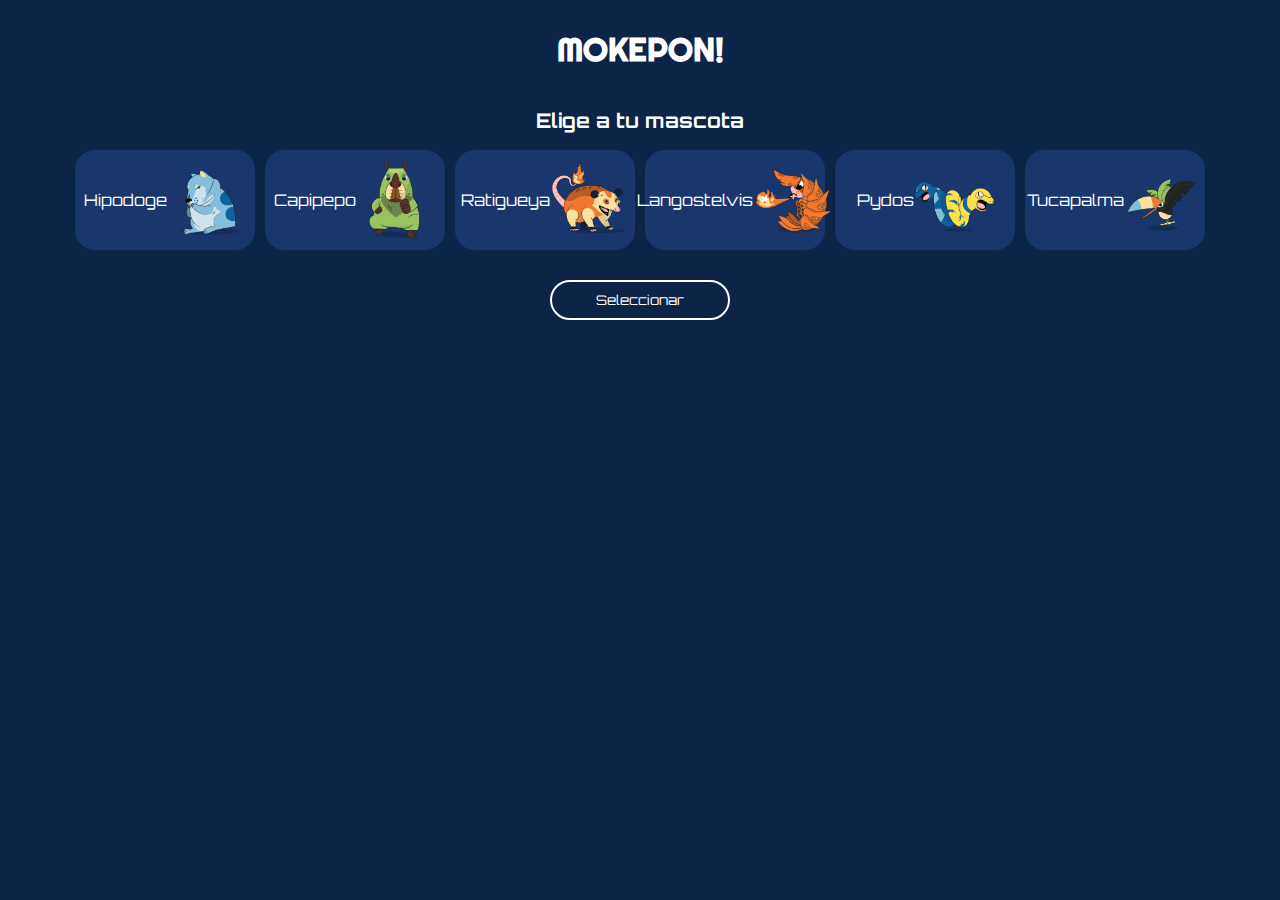
<file: mokepon/public/index.html>
<!DOCTYPE html>
<html lang="es">
<head>
    <meta charset="UTF-8">
    <meta http-equiv="X-UA-Compatible" content="IE=edge">
    <meta name="viewport" content="width=device-width, initial-scale=1.0">
    <title>MOKEPON!</title>
    <link rel="stylesheet" href="./style.css">
</head>
<body>
    <section id="seleccionar-mascota">
        <h1 class="titulo">MOKEPON! </h1>

        <h2 class="subtitulo">Elige a tu mascota</h2>

        <div id="contenedor-tarjetas" class="tarjetas"></div>

        


        <!-- Hipodoge ->  Agua💧
        Capipepo -> Tierra🌱
        Ratigueya -> Fuego🔥
        Langostelvis -> Agua💧 y Fuego🔥
        Tucapalma -> Agua💧 y Tierra🌱
        Pydos -> Tierra🌱 y Fuego🔥 -->
        
        <button id="boton-mascota">Seleccionar</button>
    </section>

    <section id="ver-mapa">
        <h2 class="subtitulo"></h2> Recorre el mapa con tu mascota</h2>
        <canvas id="mapa"></canvas>
            <button onpointerdown = "moverArriba()" onpointerup="detenerMovimiento()">Arriba</button>
            
            <div>
                <button onpointerdown = "moverIzquierda()" onpointerup = "detenerMovimiento()">Izquierda</button>
                <button onpointerdown = "moverAbajo()" onpointerup = "detenerMovimiento()">Abajo</button>
                <button onpointerdown = "moverDerecha()" onpointerup = "detenerMovimiento()">Derecha</button>
            </div> 
    </section>

    <section id="seleccionar-ataque">
        
        <h1 class="titulo">MOKEPON!</h1>
        
        <h2 class="subtitulo">Elige tu ataque:</h2>
        
        <div id="contenedor-ataques" class="tarjetas-ataques"></div>

        <div>
            <div id="mensajes">
                <p id="resultado">El que pierda no sabe programar</p>

                <section id="reiniciar">
                    <button id="boton-reiniciar">Reiniciar</button>
                </section>
            </div>
        </div>
        
        <div class="ataques">
            <div>
                <p id="vidas-jugador">0</p>
                <p id="mascota-jugador"></p>
                <div id="ataques-del-jugador"></div>
            </div>
            
            <div>
                <p id="vidas-enemigo">0</p> 
                <p id="mascota-enemigo"></p>
                <div id="ataques-del-enemigo"></div>
            </div>
        </div>
    </section>
    <script src="./mokepon.js"></script>

    
</body>
</html>
</file>
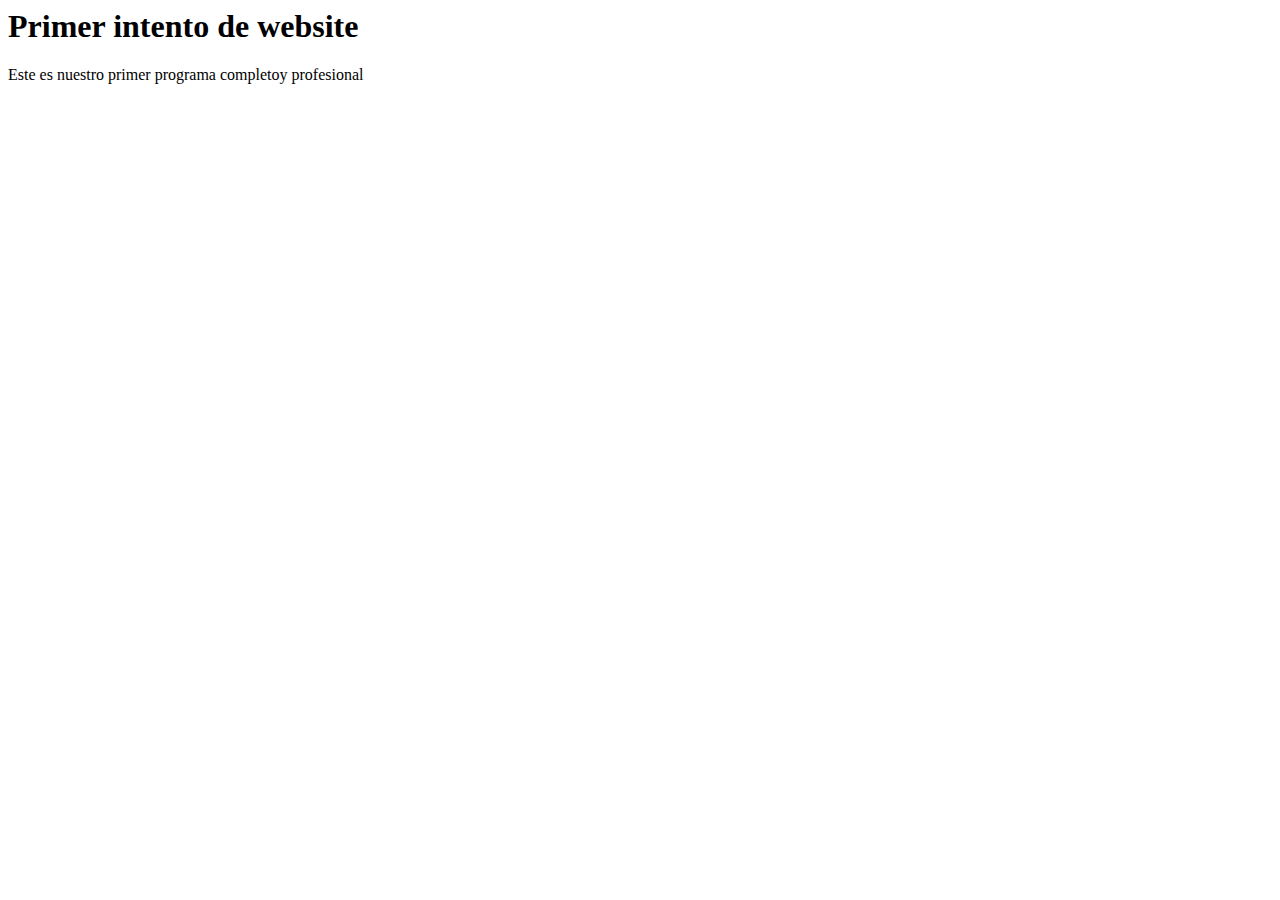
<file: pagina.html>
<html>
	<head>
  		<title> Mi primera programda</title>
		<script>
		a=1
		b=2
		alert("el valor de a+b es " +(a+b))
		</script>
	</head>
	<body>
		<h1>Primer intento de website</h1>
		<p>Este es nuestro primer programa completoy profesional</p>
	</body>
</html>
</file>
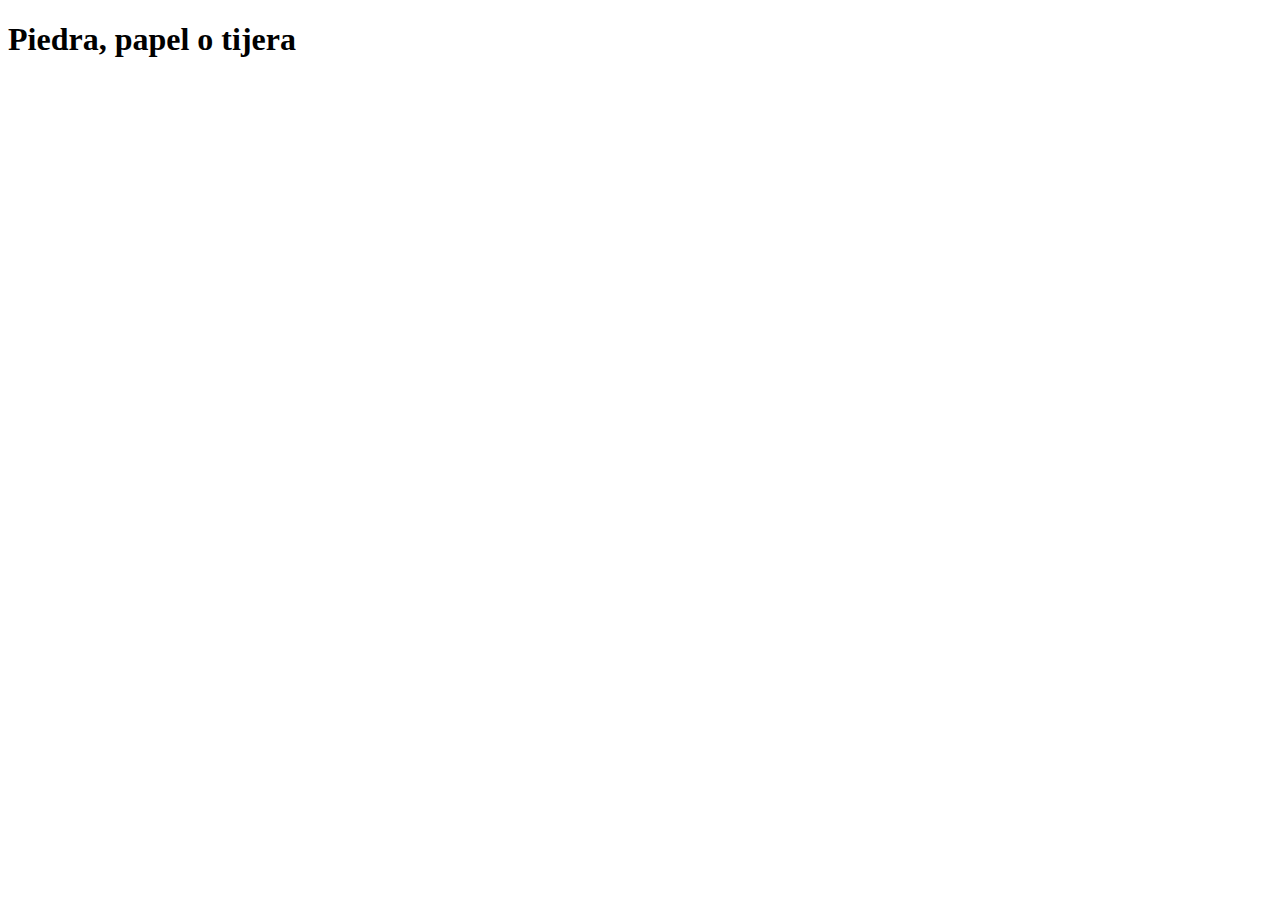
<file: piedrapapelytijera.html>
<!DOCTYPE html>
<html>
    <head>
        <meta charset="utf-8" />
        <title>Algoritmo piedra, papel o tijera</title>
        <script src="js/codigo.js"></script>
    </head>
    <body>
        <h1>Piedra, papel o tijera</h1>
    </body>
</html>
</file>
<file: mokepon/public/style.css>
@import url('https://fonts.googleapis.com/css2?family=Orbitron:wght@500&family=Righteous&display=swap');

body{
  font-family: 'Orbitron', sans-serif;
  background-color: #0B2447;
}

#seleccionar-mascota {
  display: flex;
  flex-direction: column;
  justify-content: center;
  align-items: center;
}

.titulo {
  color: white;
  font-size: 32px;
  font-family: 'Righteous', cursive;
}

.subtitulo {
  color: white;
  font-size: 20px;
}

#contenedor-tarjetas{
  justify-content: center;
}

.tarjetas, .tarjetas-ataques {
  display: flex;
  flex-direction: row;
  flex-flow: row;
  flex-wrap: wrap;
  gap: 10px;
}

.tarjeta-de-mokepon {
  width: 180px;
  height: 100px;
  background: #19376D;
  padding: 10px;
  box-sizing: border-box;
  border-radius: 20px;
  display: flex;
  justify-content: center;
  align-items: center;
  color: white;
}

.tarjeta-de-mokepon img {
  width: 80px;
}

#boton-mascota {
  width: 180px;
  height: 40px;
  border-radius: 20px;
  background: transparent;
  border: 2px solid white;
  color: white;
  font-family: 'Orbitron', sans-serif;
  margin-top: 30px;
}

#boton-mascota:hover{
  border: 2px solid black;
  color: black;
  background-color: whitesmoke;
}

input {
  display: none;
}

input:hover + label{
  background-color: whitesmoke;
  color: black;
  border: 2px solid #19376D;
}

#seleccionar-ataque{
  flex-direction: column;
  align-items: center;
}

.boton-de-ataque{
  background-color: #19376D;
  padding: 10px;
  box-sizing: border-box;
  border-radius: 20px;
  border-color: transparent;
  width: 80px;
  color: white;
  font-family: 'Orbitron', sans-serif;
}

.boton-de-ataque:hover{
  background-color: whitesmoke;
  color: #0B2447;
  border: 2px solid #19376D;
}


#mensajes{
  width: 280px;
  background-color: #A5D7E8;
  padding: 20px;
  margin-top: 20px;
  border-radius: 20px;
  display: flex;
  align-items: center;
  flex-direction: column;
}

#boton-reiniciar{
  border-radius: 4px;
  color: #19376D;
  font-family: 'Orbitron', sans-serif;
  background-color: #A5D7E8;
}

#boton-reiniciar:hover{
  color: #A5D7E8;
  background-color: #0B2447;
}

.ataques{
  display: grid;
  grid-template-columns: 100px 100px;
  text-align: center;
  color: whitesmoke;
}

.ataques-del-jugador, .ataques-del-enemigo {
  display: flex;
  flex-direction: column;
  align-items: center;
}

#ver-mapa {
  flex-direction: column;
  align-items: center;
  justify-content: center;
}

#ver-mapa button{
  width: 80px;
  height: 40px;
  border-radius: 20px;
  background: transparent;
  border: 2px solid white;
  color: white;
  font-family: 'Orbitron', sans-serif;
  margin-top: 10px 0;
}

@media(max-width: 560px){
  .tarjetas, .tarjetas-ataques{
    flex-direction: column;
  }
}

@media(max-width: 300px){
  #ver-mapa div{
    display: flex;
    align-items: center;
    flex-direction: column;
  }
}
</file>
